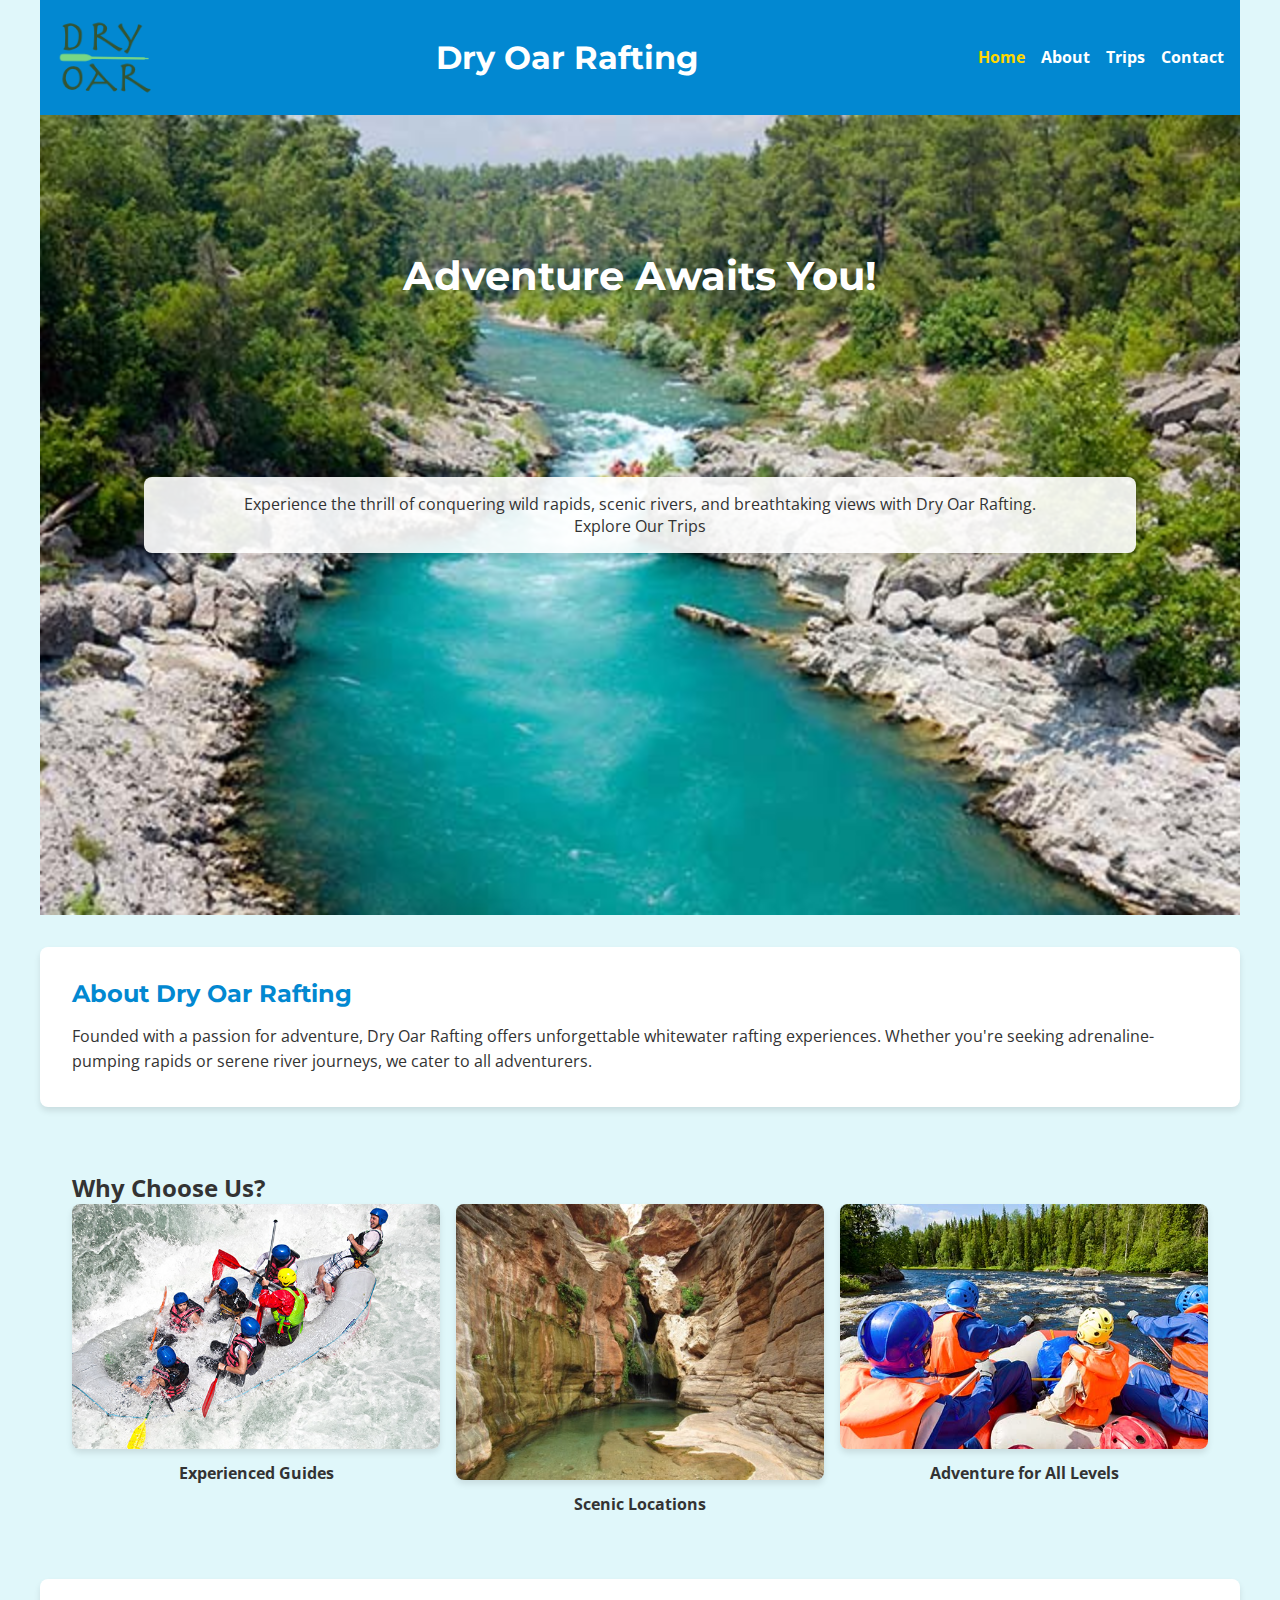
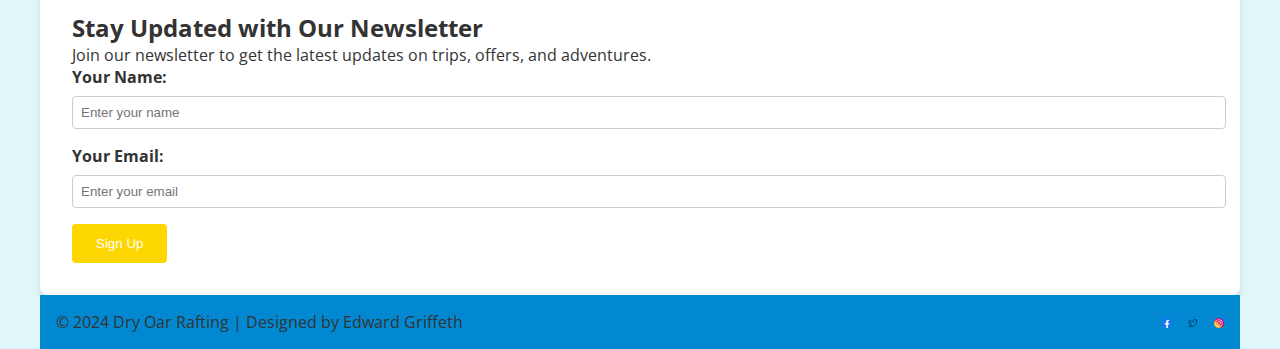
<file: wwr/index.html>
<!DOCTYPE html>
<html lang="en">
<head>
  <meta charset="UTF-8">
  <meta name="viewport" content="width=device-width, initial-scale=1.0">
  <meta name="description" content="Experience thrilling whitewater rafting adventures with Dry Oar Rafting. Book now for an unforgettable adventure!">
  <title>Home | Dry Oar Rafting</title>

  <!-- Google Fonts -->
  <link href="https://fonts.googleapis.com/css2?family=Montserrat:wght@400;700&family=Open+Sans:wght@400;700&display=swap" rel="stylesheet">

  <!-- Link to CSS -->
  <link rel="stylesheet" href="styles/rafting.css">
</head>
<body>
  <!-- Header -->
  <header>
    <img src="images/logo.png" alt="Dry Oar Rafting Logo" class="logo">
    <h1>Dry Oar Rafting</h1>
    <nav>
      <ul>
        <li><a href="index.html" class="active">Home</a></li>
        <li><a href="about.html">About</a></li>
        <li><a href="trips.html">Trips</a></li>
        <li><a href="contact.html">Contact</a></li>
      </ul>
    </nav>
  </header>

  <!-- Hero Section -->
  <section class="hero">
    <img src="images/hero.jpg" alt="Whitewater Rafting Hero Image" class="hero-img">
    <h1>Adventure Awaits You!</h1>
    <article>
      <p>Experience the thrill of conquering wild rapids, scenic rivers, and breathtaking views with Dry Oar Rafting.</p>
      <a href="trips.html" class="cta-button">Explore Our Trips</a>
    </article>
  </section>

  <!-- History Section -->
  <section class="history">
    <h2>About Dry Oar Rafting</h2>
    <p>
      Founded with a passion for adventure, Dry Oar Rafting offers unforgettable whitewater rafting experiences. Whether you're seeking adrenaline-pumping rapids or serene river journeys, we cater to all adventurers.
    </p>
    
  </section>

  <!-- Adventure Section -->
  <section class="adventure">
    <h2>Why Choose Us?</h2>
    <div class="adventure-grid">
      <figure>
        <img src="images/rafting2.jpg" alt="Experienced Guides">
        <figcaption>Experienced Guides</figcaption>
      </figure>
      <figure>
        <img src="images/rafting1.jpg" alt="Scenic Locations">
        <figcaption>Scenic Locations</figcaption>
      </figure>
      <figure>
        <img src="images/rafting3.jpg" alt="Adventure for All Levels">
        <figcaption>Adventure for All Levels</figcaption>
      </figure>
    </div>
  </section>

  <!-- Newsletter Sign-Up -->
  <section class="contact-form">
    <h2>Stay Updated with Our Newsletter</h2>
    <p>Join our newsletter to get the latest updates on trips, offers, and adventures.</p>
    <form action="#" method="post">
      <label for="name">Your Name:</label>
      <input type="text" id="name" name="name" placeholder="Enter your name" required>

      <label for="email">Your Email:</label>
      <input type="email" id="email" name="email" placeholder="Enter your email" required>

      <button type="submit">Sign Up</button>
    </form>
  </section>

  <!-- Footer -->
  <footer>
    <p>&copy; 2024 Dry Oar Rafting | Designed by Edward Griffeth</p>
    <div class="social">
      <a href="#"><img src="images/facebook-icon.png" alt="Facebook"></a>
      <a href="#"><img src="images/instagram-icon.png" alt="Instagram"></a>
      <a href="#"><img src="images/twitter-icon.png" alt="Twitter"></a>
    </div>
  </footer>
</body>
</html>
</file>
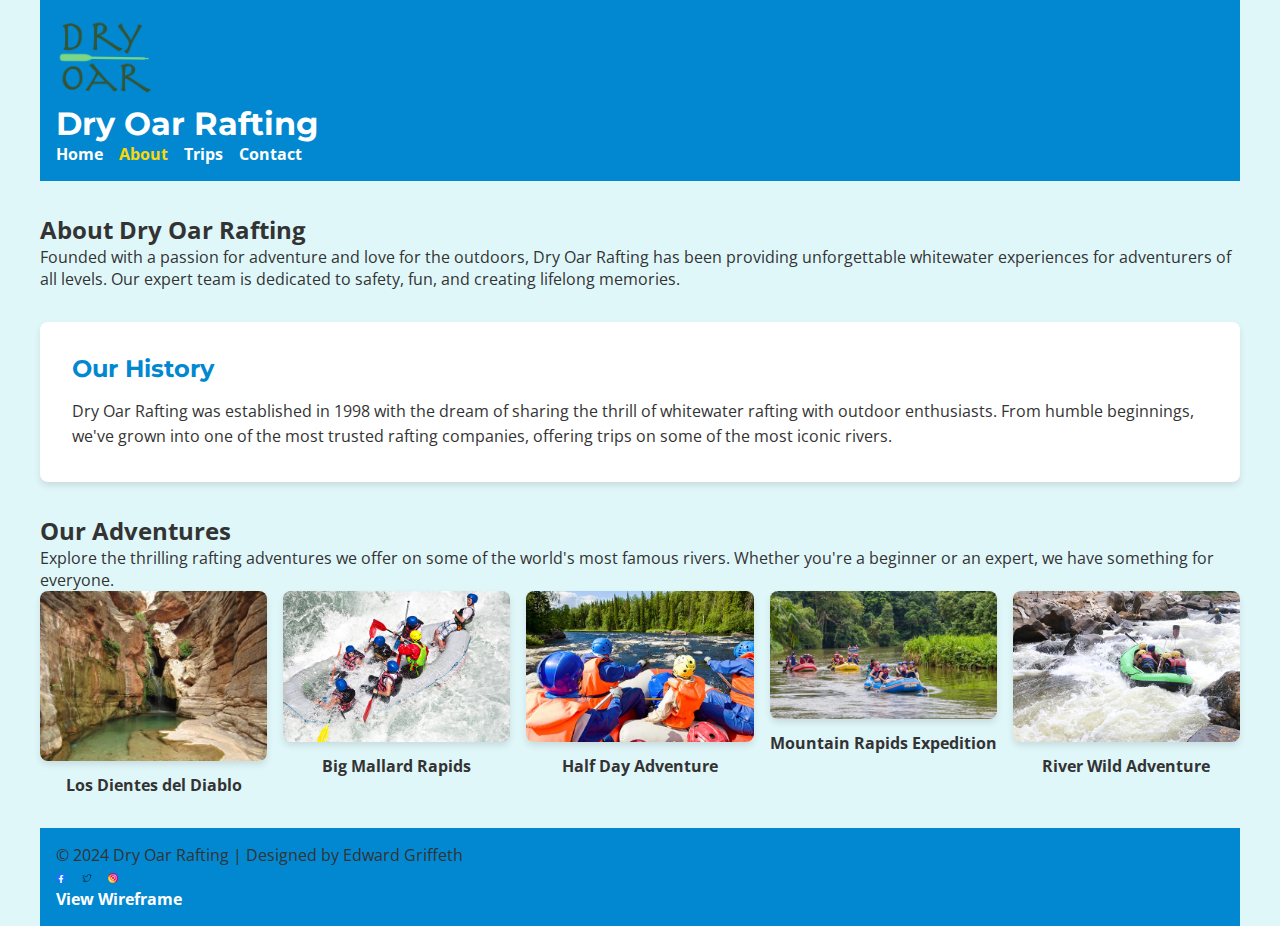
<file: wwr/about.html>
<!DOCTYPE html>
<html lang="en">
<head>
  <meta charset="UTF-8">
  <meta name="viewport" content="width=device-width, initial-scale=1.0">
  <meta name="description" content="Learn more about Dry Oar Rafting, our history, team, and mission.">
  <title>About Us | Dry Oar Rafting</title>

  <!-- Google Fonts -->
  <link href="https://fonts.googleapis.com/css2?family=Montserrat:wght@400;700&family=Open+Sans:wght@400;700&display=swap" rel="stylesheet">

  <!-- Link to the CSS -->
  <link rel="stylesheet" href="styles/rafting.css">
</head>
<body>
  <!-- Header -->
  <header>
    <div class="header-grid">
      <img src="images/logo.png" alt="Dry Oar Rafting Logo" class="logo">
      <h1>Dry Oar Rafting</h1>
      <nav>
        <ul>
          <li><a href="index.html">Home</a></li>
          <li><a href="about.html" class="active">About</a></li>
          <li><a href="trips.html">Trips</a></li>
          <li><a href="contact.html">Contact</a></li>
        </ul>
      </nav>
    </div>
  </header>

  <!-- Main Content -->
  <main>
    <!-- About Us Section -->
    <section class="about-us">
      <h2>About Dry Oar Rafting</h2>
      <p>
        Founded with a passion for adventure and love for the outdoors, Dry Oar Rafting has been providing unforgettable whitewater experiences for adventurers of all levels. Our expert team is dedicated to safety, fun, and creating lifelong memories.
      </p>
    </section>

    <!-- History Section -->
    <section class="history">
      <h2>Our History</h2>
      <p>
        Dry Oar Rafting was established in 1998 with the dream of sharing the thrill of whitewater rafting with outdoor enthusiasts. From humble beginnings, we've grown into one of the most trusted rafting companies, offering trips on some of the most iconic rivers.
      </p>
    </section>

    <!-- Adventures Section -->
    <section class="adventures">
      <h2>Our Adventures</h2>
      <p>
        Explore the thrilling rafting adventures we offer on some of the world's most famous rivers. Whether you're a beginner or an expert, we have something for everyone.
      </p>
      <div class="adventure-grid">
        <figure>
          <img src="images/rafting1.jpg" alt="Los Dientes del Diablo Rapids">
          <figcaption>Los Dientes del Diablo</figcaption>
        </figure>
        <figure>
          <img src="images/rafting2.jpg" alt="Big Mallard Rapids">
          <figcaption>Big Mallard Rapids</figcaption>
        </figure>
        <figure>
          <img src="images/rafting3.jpg" alt="Half Day Adventure">
          <figcaption>Half Day Adventure</figcaption>
        </figure>
        <figure>
          <img src="images/rafting4.jpg" alt="Mountain Rapids Expedition">
          <figcaption>Mountain Rapids Expedition</figcaption>
        </figure>
        <figure>
          <img src="images/rafting5.jpg" alt="River Wild Adventure">
          <figcaption>River Wild Adventure</figcaption>
        </figure>
      </div>
    </section>
  </main>

  <!-- Footer -->
  <footer>
    <div class="footer-content">
      <p>&copy; 2024 Dry Oar Rafting | Designed by Edward Griffeth</p>
      <div class="social">
        <a href="#"><img src="images/facebook-icon.png" alt="Facebook"></a>
        <a href="#"><img src="images/instagram-icon.png" alt="Instagram"></a>
        <a href="#"><img src="images/twitter-icon.png" alt="Twitter"></a>
      </div>
      <div class="footer-links">
        <a href="images/about-wireframe.jpg">View Wireframe</a>
      </div>
    </div>
  </footer>
</body>
</html>
</file>
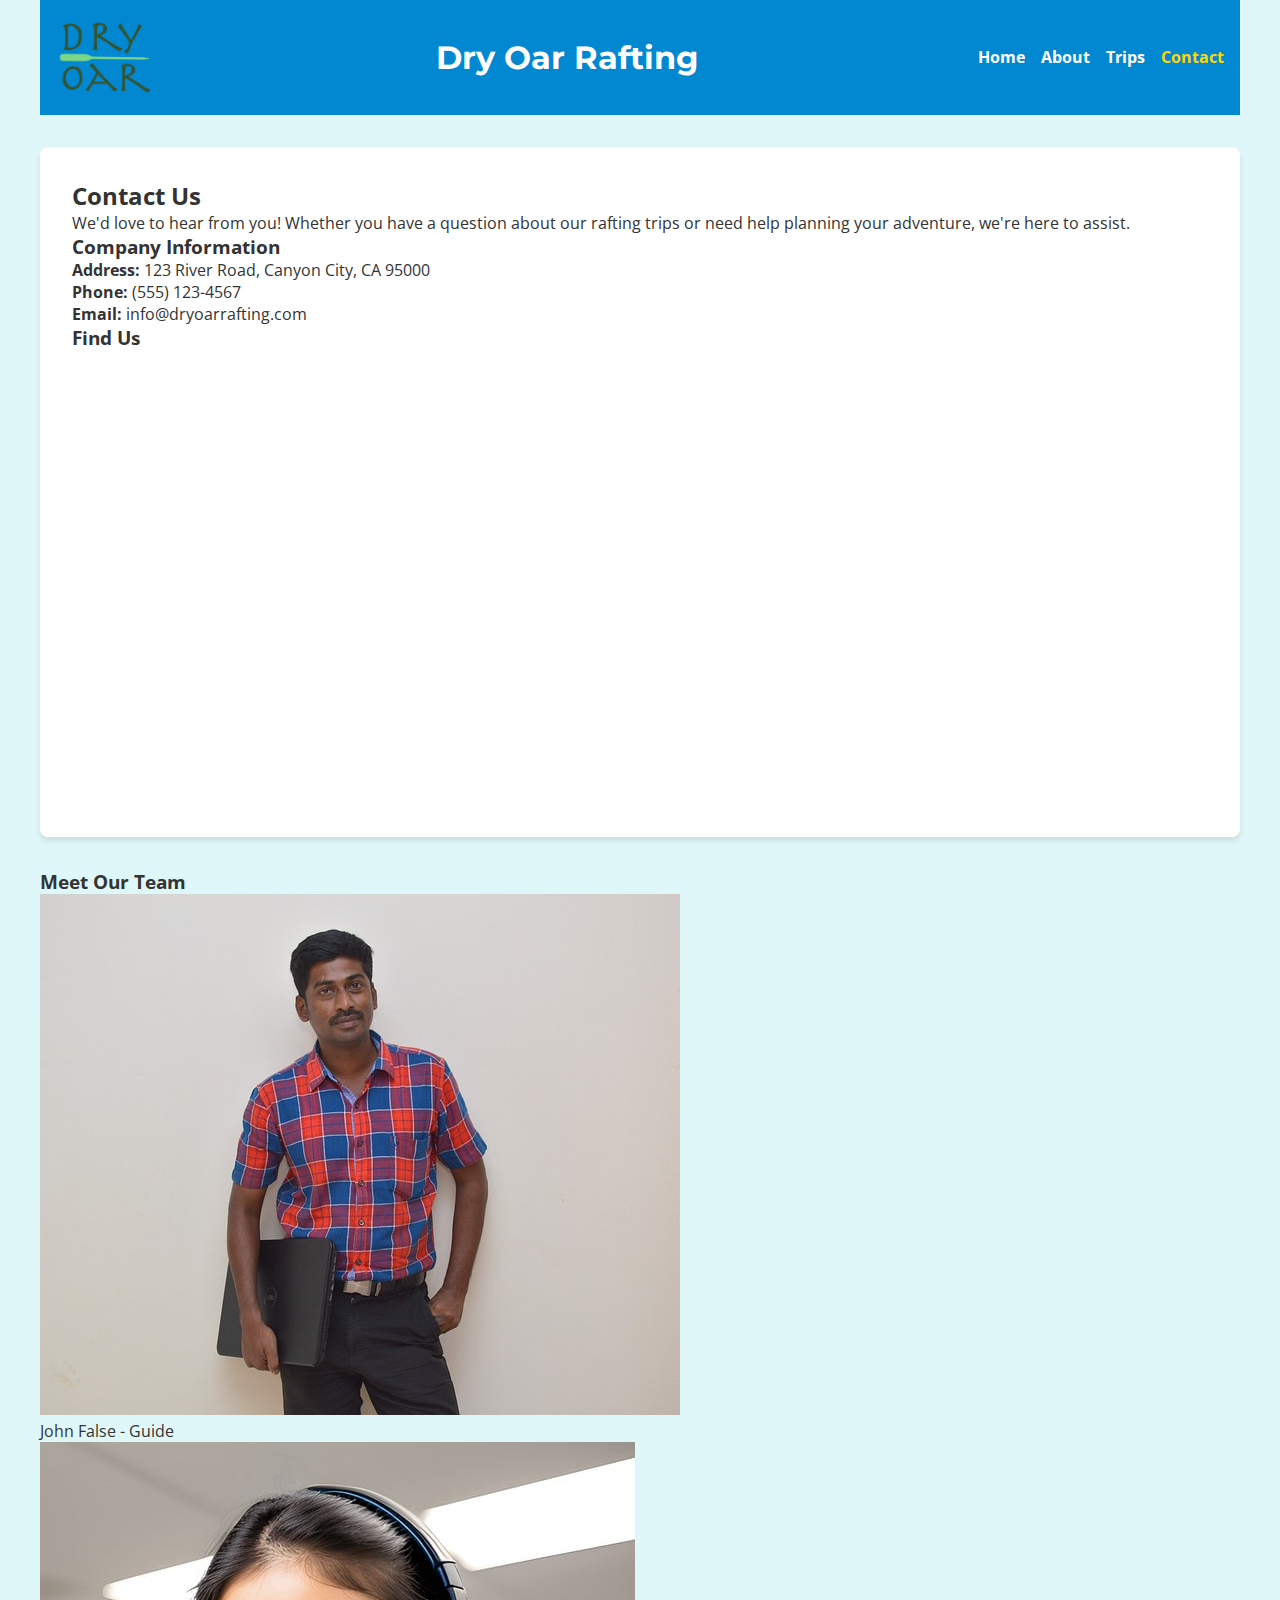
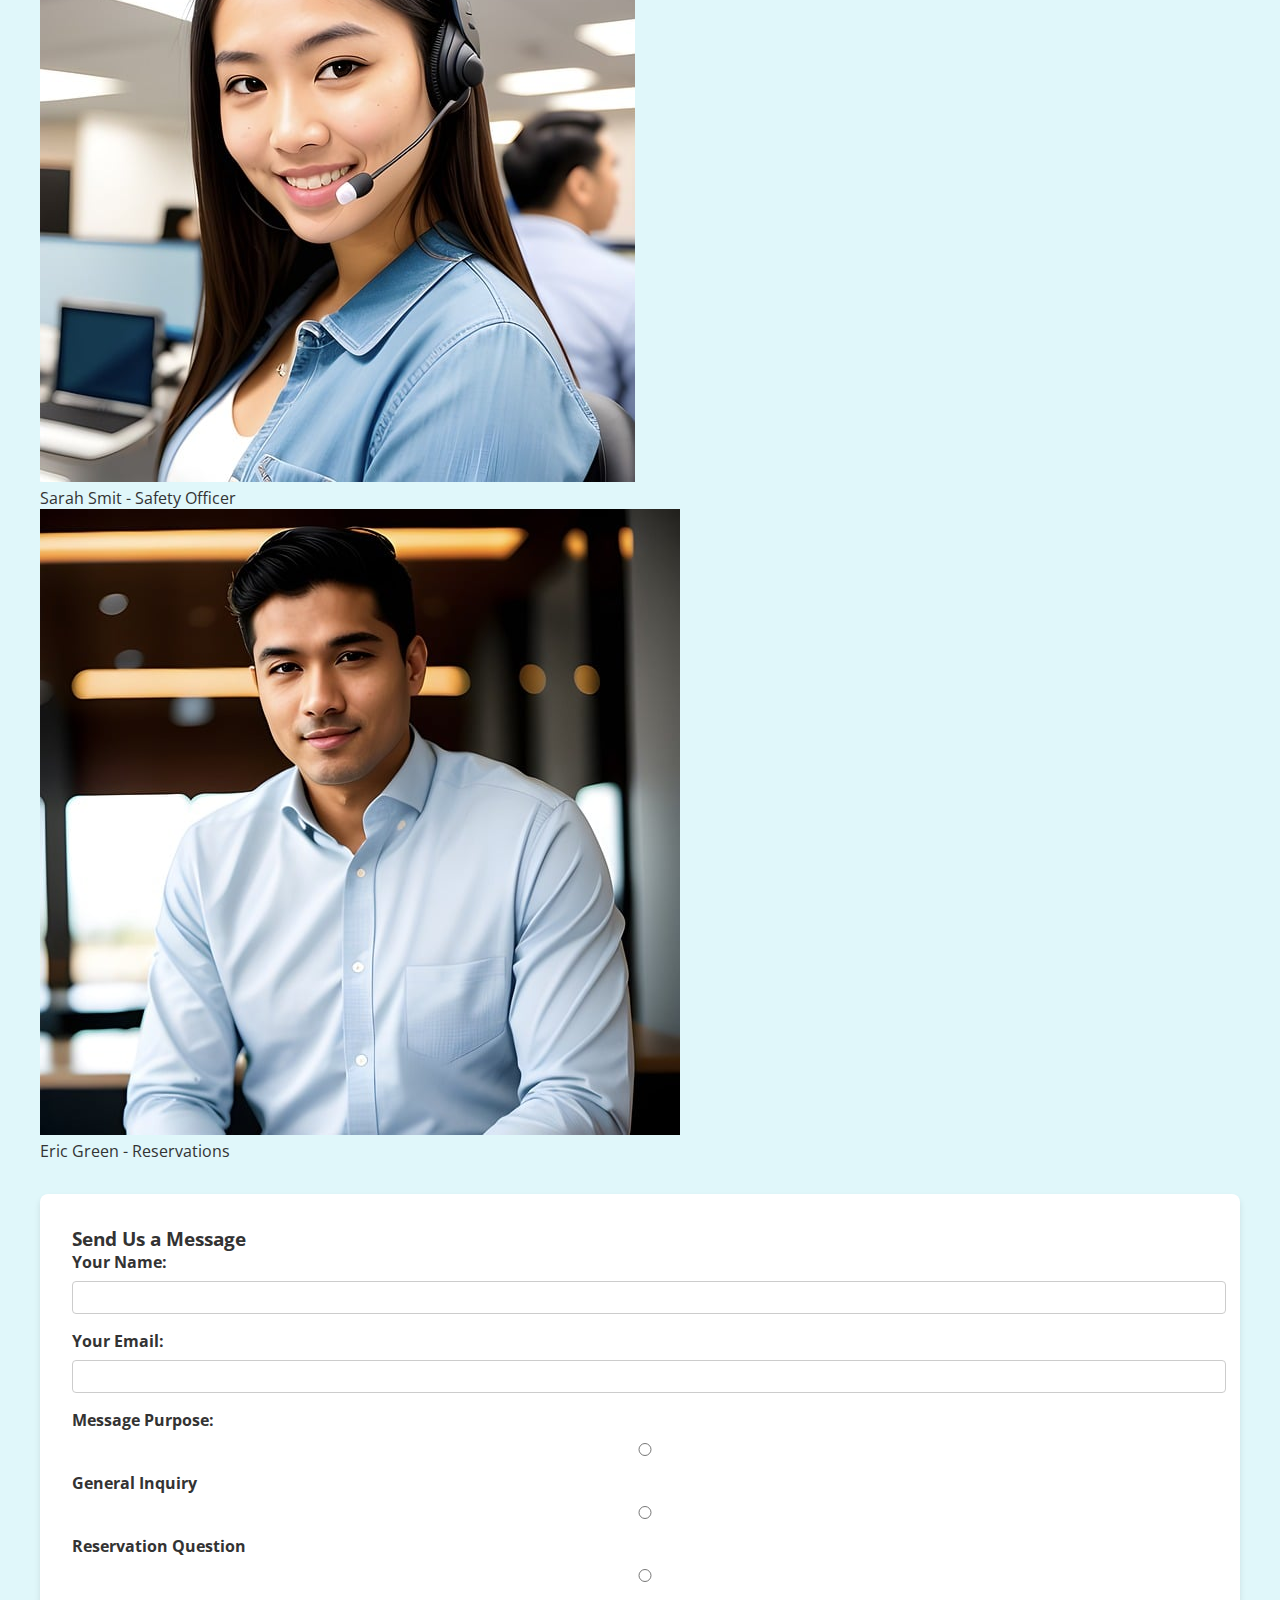
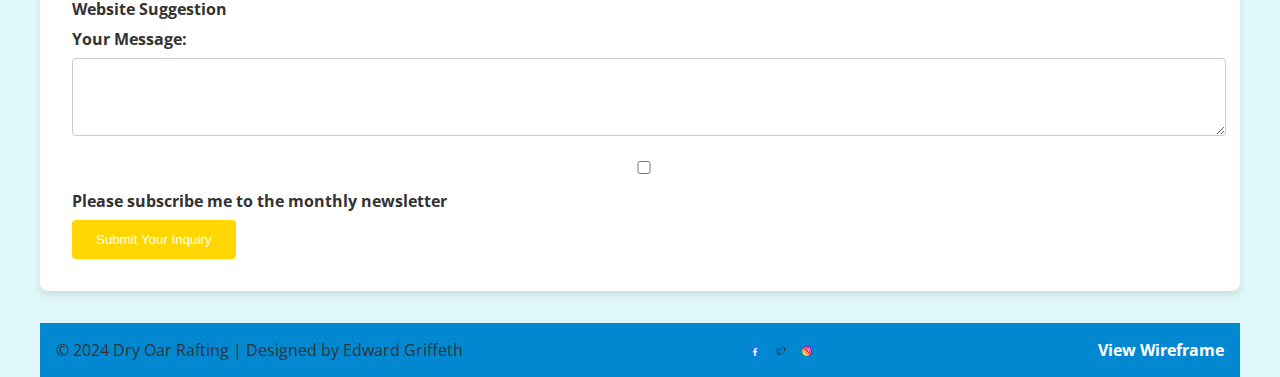
<file: wwr/contact.html>
<!DOCTYPE html>
<html lang="en">
<head>
  <meta charset="UTF-8">
  <meta name="viewport" content="width=device-width, initial-scale=1.0">
  <meta name="description" content="Get in touch with Dry Oar Rafting for inquiries, reservations, or feedback. Contact us today and plan your next adventure!">
  <title>Contact Us | Dry Oar Rafting</title>

  <!-- Google Fonts -->
  <link href="https://fonts.googleapis.com/css2?family=Montserrat:wght@400;700&family=Open+Sans:wght@400;700&display=swap" rel="stylesheet">

  <!-- Link to the CSS -->
  <link rel="stylesheet" href="styles/rafting.css">
</head>
<body>
  <!-- Header -->
  <header>
    <img src="images/logo.png" alt="Logo" class="logo">
    <h1>Dry Oar Rafting</h1>
    <nav>
      <ul>
        <li><a href="index.html">Home</a></li>
        <li><a href="about.html">About</a></li>
        <li><a href="trips.html">Trips</a></li>
        <li><a href="contact.html" class="active">Contact</a></li>
      </ul>
    </nav>
  </header>

  <!-- Main Content -->
  <main>
    <!-- Contact Information Section -->
    <section class="contact-info">
      <h2>Contact Us</h2>
      <p>We'd love to hear from you! Whether you have a question about our rafting trips or need help planning your adventure, we're here to assist.</p>

      <h3>Company Information</h3>
      <ul>
        <li><strong>Address:</strong> 123 River Road, Canyon City, CA 95000</li>
        <li><strong>Phone:</strong> (555) 123-4567</li>
        <li><strong>Email:</strong> <a href="mailto:info@dryoarrafting.com">info@dryoarrafting.com</a></li>
      </ul>

      <h3>Find Us</h3>
      <!-- Embedded Google Map -->
      <div class="map-container">
        <iframe src="https://www.google.com/maps/embed?pb=!1m18!1m12!1m3!1d3153.9352302173986!2d-122.0301445!3d36.9780328!2m3!1f0!2f0!3f0!3m2!1i1024!2i768!4f13.1!3m3!1m2!1s0x808f7b32b1e4d65f%3A0x37cbaf4645b1735a!2s123%20River%20Road%2C%20Canyon%20City%2C%20CA!5e0!3m2!1sen!2sus!4v1593151852819!5m2!1sen!2sus" 
        width="600" height="450" style="border:0;" allowfullscreen="" loading="lazy"></iframe>
      </div>
    </section>

    <!-- Employee Profiles Section -->
    <section class="employee-profiles">
      <h3>Meet Our Team</h3>
      <div class="employee">
        <img src="images/employee1.jpg" alt="Employee 1" class="employee-img">
        <figcaption>John False - Guide</figcaption>
      </div>
      <div class="employee">
        <img src="images/employee2.jpg" alt="Employee 2" class="employee-img">
        <figcaption>Sarah Smit - Safety Officer</figcaption>
      </div>
      <div class="employee">
        <img src="images/employee3.jpg" alt="Employee 3" class="employee-img">
        <figcaption>Eric Green - Reservations</figcaption>
      </div>
    </section>

    <!-- Contact Form Section -->
    <section class="contact-form">
      <h3>Send Us a Message</h3>
      <form action="submit_form.php" method="POST">
        <label for="name">Your Name:</label>
        <input type="text" id="name" name="name" required>

        <label for="email">Your Email:</label>
        <input type="email" id="email" name="email" required>

        <label for="message-type">Message Purpose:</label>
        <div>
          <input type="radio" id="general-inquiry" name="message-type" value="General Inquiry" required>
          <label for="general-inquiry">General Inquiry</label>
        </div>
        <div>
          <input type="radio" id="reservation" name="message-type" value="Reservation Question" required>
          <label for="reservation">Reservation Question</label>
        </div>
        <div>
          <input type="radio" id="suggestion" name="message-type" value="Website Suggestion" required>
          <label for="suggestion">Website Suggestion</label>
        </div>

        <label for="message">Your Message:</label>
        <textarea id="message" name="message" rows="4" required></textarea>

        <div>
          <input type="checkbox" id="subscribe" name="subscribe">
          <label for="subscribe">Please subscribe me to the monthly newsletter</label>
        </div>

        <button type="submit">Submit Your Inquiry</button>
      </form>
    </section>
  </main>

  <!-- Footer -->
  <footer>
    <p>&copy; 2024 Dry Oar Rafting | Designed by Edward Griffeth</p>
    <div class="social">
      <a href="#"><img src="images/facebook-icon.png" alt="Facebook"></a>
      <a href="#"><img src="images/instagram-icon.png" alt="Instagram"></a>
      <a href="#"><img src="images/twitter-icon.png" alt="Twitter"></a>
    </div>
    <div class="footer-links">
      <a href="images/contact-wireframe.jpg" target="_blank">View Wireframe</a>
    </div>
  </footer>
</body>
</html>
</file>
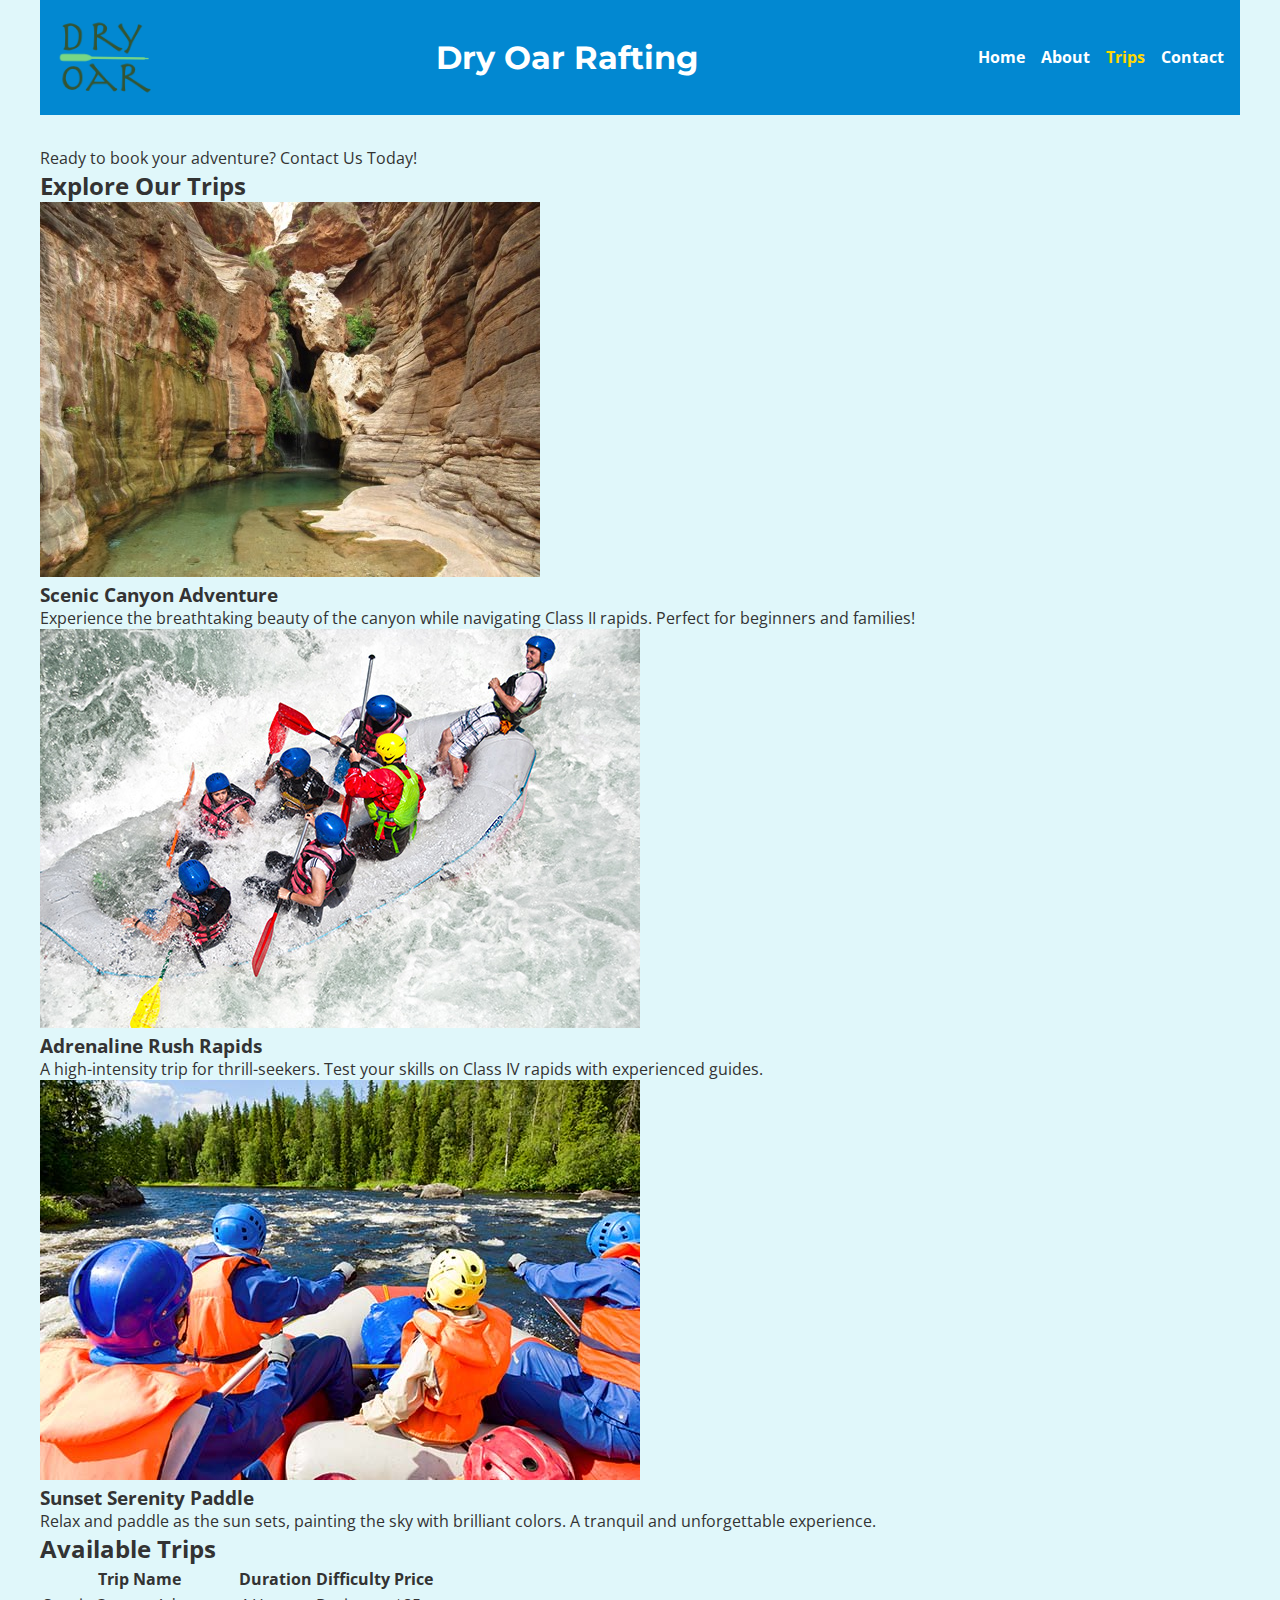
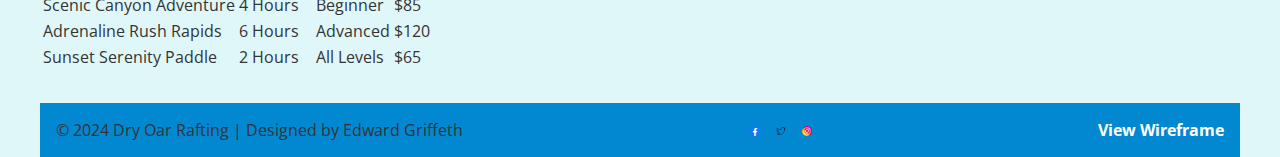
<file: wwr/trips.html>
<!DOCTYPE html>
<html lang="en">
<head>
  <meta charset="UTF-8">
  <meta name="viewport" content="width=device-width, initial-scale=1.0">
  <meta name="description" content="Explore our exciting whitewater rafting trips! Find details, photos, and options for every adventurer.">
  <title>Trips | Dry Oar Rafting</title>

  <!-- Google Fonts -->
  <link href="https://fonts.googleapis.com/css2?family=Montserrat:wght@400;700&family=Open+Sans:wght@400;700&display=swap" rel="stylesheet">

  <!-- Link to the CSS -->
  <link rel="stylesheet" href="styles/rafting.css">
</head>
<body>
  <!-- Header -->
  <header>
    <img src="images/logo.png" alt="Logo" class="logo">
    <h1>Dry Oar Rafting</h1>
    <nav>
      <ul>
        <li><a href="index.html">Home</a></li>
        <li><a href="about.html">About</a></li>
        <li><a href="trips.html" class="active">Trips</a></li>
        <li><a href="contact.html">Contact</a></li>
      </ul>
    </nav>
  </header>

  <!-- Main Content -->
  <main>
    <!-- Call to Action -->
    <section class="cta">
      <p>Ready to book your adventure? <a href="contact.html" class="cta-link">Contact Us Today!</a></p>
    </section>

    <!-- Trip Descriptions -->
    <section class="trip-descriptions">
      <h2>Explore Our Trips</h2>
      <article>
        <img src="images/rafting1.jpg" alt="Scenic Canyon Adventure">
        <h3>Scenic Canyon Adventure</h3>
        <p>Experience the breathtaking beauty of the canyon while navigating Class II rapids. Perfect for beginners and families!</p>
      </article>
      <article>
        <img src="images/rafting2.jpg" alt="Adrenaline Rush Rapids">
        <h3>Adrenaline Rush Rapids</h3>
        <p>A high-intensity trip for thrill-seekers. Test your skills on Class IV rapids with experienced guides.</p>
      </article>
      <article>
        <img src="images/rafting3.jpg" alt="Sunset Serenity Paddle">
        <h3>Sunset Serenity Paddle</h3>
        <p>Relax and paddle as the sun sets, painting the sky with brilliant colors. A tranquil and unforgettable experience.</p>
      </article>
    </section>

    <!-- Trip Table -->
    <section class="trip-table">
      <h2>Available Trips</h2>
      <table>
        <thead>
          <tr>
            <th>Trip Name</th>
            <th>Duration</th>
            <th>Difficulty</th>
            <th>Price</th>
          </tr>
        </thead>
        <tbody>
          <tr>
            <td>Scenic Canyon Adventure</td>
            <td>4 Hours</td>
            <td>Beginner</td>
            <td>$85</td>
          </tr>
          <tr>
            <td>Adrenaline Rush Rapids</td>
            <td>6 Hours</td>
            <td>Advanced</td>
            <td>$120</td>
          </tr>
          <tr>
            <td>Sunset Serenity Paddle</td>
            <td>2 Hours</td>
            <td>All Levels</td>
            <td>$65</td>
          </tr>
        </tbody>
      </table>
    </section>
  </main>

  <!-- Footer -->
  <footer>
    <p>&copy; 2024 Dry Oar Rafting | Designed by Edward Griffeth</p>
    <div class="social">
      <a href="#"><img src="images/facebook-icon.png" alt="Facebook"></a>
      <a href="#"><img src="images/instagram-icon.png" alt="Instagram"></a>
      <a href="#"><img src="images/twitter-icon.png" alt="Twitter"></a>
    </div>
    <div class="footer-links">
      <a href="images/trips-wireframe.jpg">View Wireframe</a>
    </div>
  </footer>
</body>
</html>
</file>
<file: wwr/styles/rafting.css>
/* :root for CSS Variables */
:root {
  --primary-color: #0288d1;      /* Dark blue */
  --secondary-color: #e0f7fa;    /* Light blue */
  --accent1-color: #FFD700;      /* Gold */
  --accent2-color: #ffcc00;      /* Lighter Gold */
  --text-color: #333333;         /* Dark gray */
  --background-color: #ffffff;   /* White */
}

/* General Reset */
body, h1, h2, h3, p, ul, li, figure, figcaption, form, label {
  margin: 0;
  padding: 0;
  font-family: 'Open Sans', sans-serif;
  color: var(--text-color);
  box-sizing: border-box;
}

a {
  text-decoration: none;
  color: inherit;
}

ul {
  list-style: none;
}

/* Body Styling */
body {
  max-width: 1200px;
  margin: 0 auto;
  background-color: var(--secondary-color);  /* Light blue background */
}

/* Header */
header {
  display: grid;
  grid-template-columns: auto 1fr auto;
  align-items: center;
  background-color: var(--primary-color);  /* Dark blue */
  padding: 1rem;
}

header .logo {
  max-width: 100px;
}

header h1 {
  color: white;
  font-family: 'Montserrat', sans-serif;
  text-align: center;
}

header nav ul {
  display: flex;
  list-style: none;
  gap: 1rem;
}

header nav ul li a {
  color: white;
  text-decoration: none;
  font-weight: bold;
}

header nav ul li a:hover, header nav ul li a.active {
  color: var(--accent1-color);  /* Gold color for active or hover */
}

/* Main Content Styling */
main {
  margin: 2rem 0;
}

/* Hero Section */
.hero {
  position: relative;
  text-align: center;
}

.hero-img {
  width: 100%;
  display: block;
}

.hero h1 {
  position: absolute;
  top: 20%;
  left: 50%;
  transform: translate(-50%, -50%);
  font-size: 2.5rem;
  font-family: 'Montserrat', sans-serif;
  color: white;
}

.hero article {
  position: absolute;
  top: 50%;
  left: 50%;
  transform: translate(-50%, -50%);
  background-color: rgba(255, 255, 255, 0.9);
  padding: 1rem;
  border-radius: 8px;
  width: 80%;
  box-shadow: 0 4px 6px rgba(0, 0, 0, 0.1);
}

.client-img {
  float: right;
  max-width: 150px;
  margin: 0 1rem;
}

/* History Section */
.history {
  padding: 2rem;
  background-color: var(--background-color);  /* White background */
  border-radius: 8px;
  margin: 2rem 0;
  box-shadow: 0 4px 6px rgba(0, 0, 0, 0.1);
}

.history h2 {
  font-family: 'Montserrat', sans-serif;
  color: var(--primary-color);  /* Dark blue for headings */
}

.history p {
  line-height: 1.6;
  margin-top: 1rem;
}

/* Adventure Section */
.adventure {
  padding: 2rem;
}

.adventure-grid {
  display: grid;
  grid-template-columns: repeat(auto-fit, minmax(200px, 1fr));
  gap: 1rem;
}

.adventure-grid figure {
  text-align: center;
}

.adventure-grid img {
  width: 100%;
  border-radius: 8px;
  box-shadow: 0 4px 6px rgba(0, 0, 0, 0.1);
}

.adventure-grid figcaption {
  margin-top: 0.5rem;
  font-weight: bold;
  color: var(--text-color);
}

/* Contact Page: Contact Information */
.contact-info {
  background-color: var(--background-color);  /* White background */
  border-radius: 8px;
  padding: 2rem;
  margin: 2rem 0;
  box-shadow: 0 4px 6px rgba(0, 0, 0, 0.1);
}

.contact-info address {
  line-height: 1.8;
  margin-bottom: 1.5rem;
}

.contact-info iframe.map {
  width: 100%;
  height: 300px;
  border: 0;
  border-radius: 8px;
}

/* Contact Page: Team Section */
.team-grid {
  display: grid;
  grid-template-columns: repeat(auto-fit, minmax(200px, 1fr));
  gap: 1rem;
  text-align: center;
  margin-top: 2rem;
}

.team-grid img {
  width: 100%;
  border-radius: 50%;
  box-shadow: 0 4px 6px rgba(0, 0, 0, 0.1);
}

.team-grid figcaption {
  margin-top: 0.5rem;
  font-weight: bold;
  color: var(--primary-color);  /* Dark blue for names */
}

/* Contact Page: Form Section */
.contact-form {
  margin-top: 2rem;
  padding: 2rem;
  background-color: var(--background-color);  /* White background */
  border-radius: 8px;
  box-shadow: 0 4px 6px rgba(0, 0, 0, 0.1);
}

.contact-form label {
  display: block;
  margin-bottom: 0.5rem;
  font-weight: bold;
}

.contact-form input, .contact-form textarea {
  width: 100%;
  margin-bottom: 1rem;
  padding: 0.5rem;
  border: 1px solid #ccc;
  border-radius: 4px;
}

.contact-form textarea {
  resize: vertical;
}

.contact-form fieldset {
  margin-bottom: 1.5rem;
}

.contact-form button {
  background-color: var(--accent1-color);  /* Gold for buttons */
  color: white;
  padding: 0.75rem 1.5rem;
  border: none;
  border-radius: 4px;
  cursor: pointer;
}

.contact-form button:hover {
  background-color: var(--accent2-color);  /* Lighter Gold on hover */
}

/* Footer */
footer {
  display: flex;
  justify-content: space-between;
  align-items: center;
  background-color: var(--primary-color);  /* Dark blue */
  color: white;
  padding: 1rem;
}

footer .social {
  display: flex;
  gap: 1rem;
}

footer .social img {
  width: 10px; /* Smaller icon size */
  height: auto; /* Maintain aspect ratio */
  transition: transform 0.3s ease; /* Smooth hover effect */
}

footer .social a:hover img {
  transform: scale(1.1); /* Slight enlargement on hover */
}

footer a {
  color: white;
  font-weight: bold;
}

footer a:hover {
  color: var(--accent1-color);  /* Gold for hover links */
}
</file>
